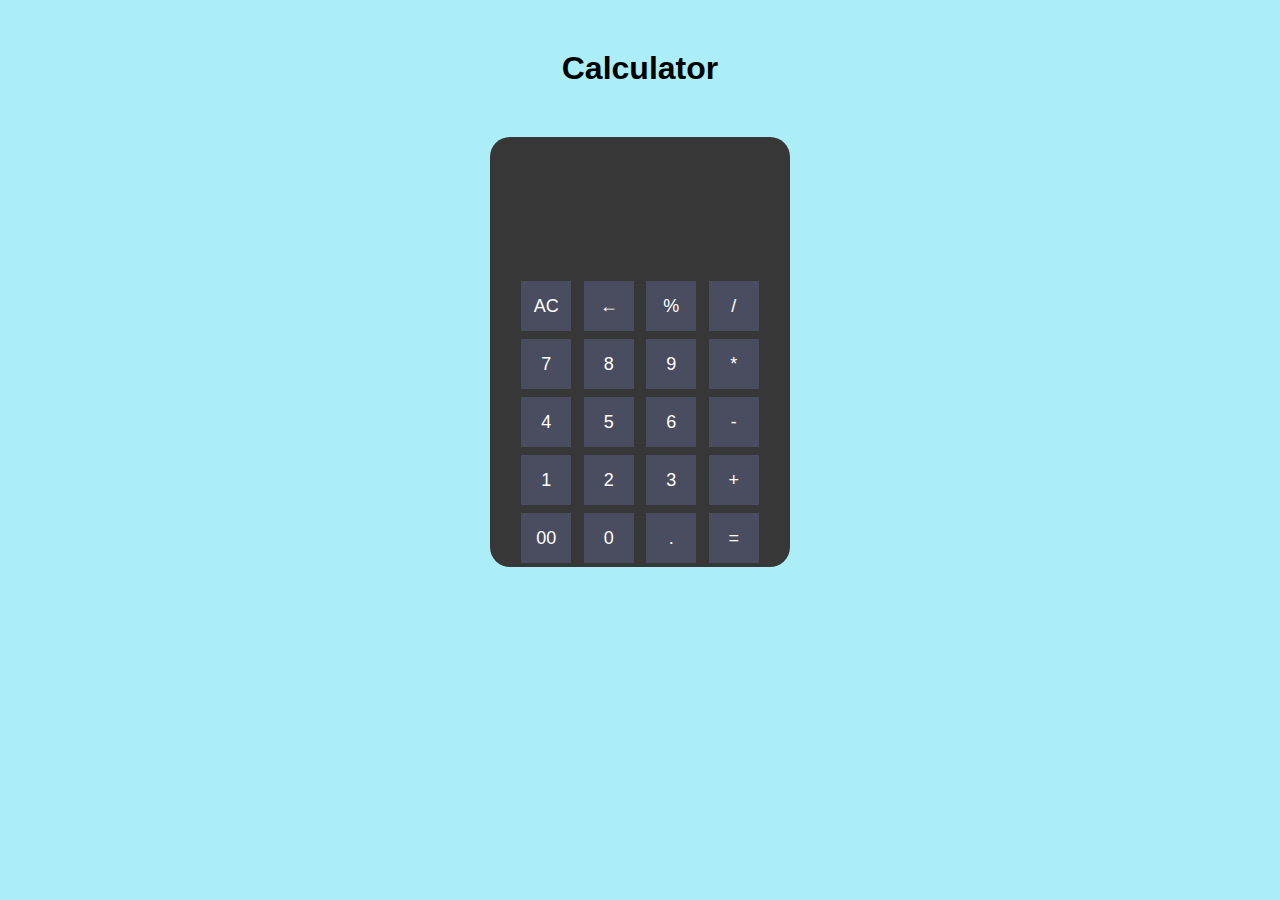
<file: Html Code/Calculator/index.html>
<!DOCTYPE html>
<html lang="en">
<head>
    <meta charset="UTF-8">
    <meta name="viewport" content="width=device-width, initial-scale=1.0">
    <title>Calculator</title>
    <link rel="stylesheet" href="style.css">
</head>
<body> 
    <h1>Calculator</h1>
    <div class="container">
        <input type="text" name="textbox" class="textbox">
        <div class="row">
            <button class="button">AC</button>
            <button class="button">←</button>
            <button class="button">%</button>
            <button class="button">/</button>
        </div>
        <div class="row">
            <button class="button">7</button>
            <button class="button">8</button>
            <button class="button">9</button>
            <button class="button">*</button>
        </div>
        <div class="row">
            <button class="button">4</button>
            <button class="button">5</button>
            <button class="button">6</button>
            <button class="button">-</button>
        </div>
        <div class="row">
            <button class="button">1</button>
            <button class="button">2</button>
            <button class="button">3</button>
            <button class="button">+</button>
        </div>
        <div class="row">
            <button class="button">00</button>
            <button class="button">0</button>
            <button class="button">.</button>
            <button class="button equals">=</button>
        </div>
    </div>
</body>

<script src="script.js"></script>
</html>
</file>
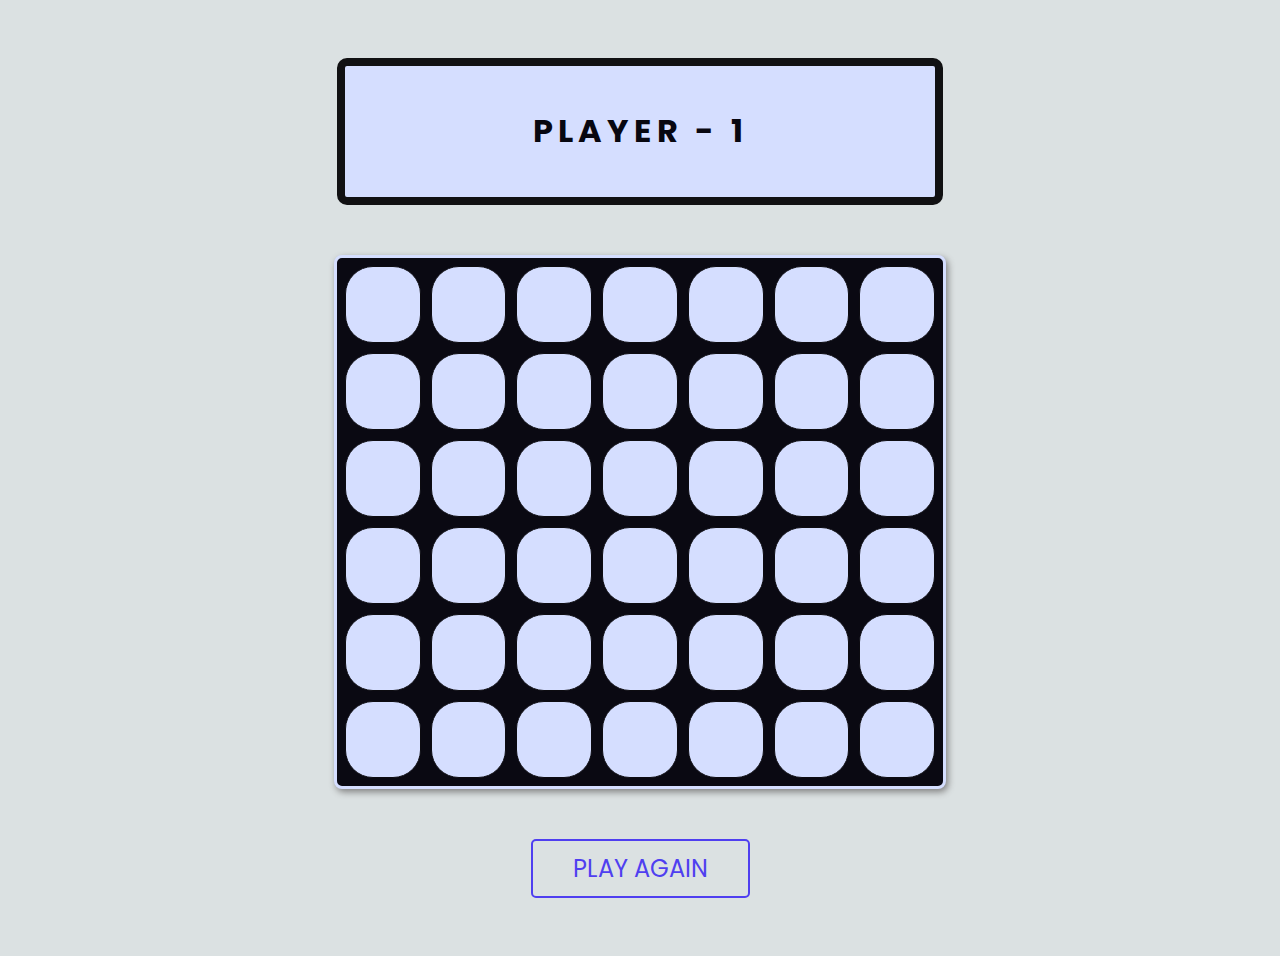
<file: Html Code/connect4gmae/connect4gmae/index.html>
<!DOCTYPE html>
<html lang="en">
<head>
	<meta charset="UTF-8">
	<meta name="viewport" content="width=device-width, initial-scale=1.0">
	<title>Connect Four</title>

	<!-- Google Fonts -->
	<link rel="preconnect" href="https://fonts.gstatic.com">
	<link href="https://fonts.googleapis.com/css2?family=Poppins:wght@500&display=swap" rel="stylesheet">

	<!-- CSS -->
	<link rel="stylesheet" href="style.css">

</head>
<body>

	<div id="main-container">

		<div id="player">

			<h1 id="player-type">Player - 1</h1>

		</div>

		<div id="grid">

			<div class="row">

				<div class="col">

					<button class="btn btn-1"></button>

				</div>

				<div class="col">

					<button class="btn btn-2"></button>

				</div>

				<div class="col">

					<button class="btn btn-3"></button>

				</div>

				<div class="col">

					<button class="btn btn-4"></button>

				</div>

				<div class="col">

					<button class="btn btn-5"></button>

				</div>

				<div class="col">

					<button class="btn btn-6"></button>

				</div>

				<div class="col">

					<button class="btn btn-7"></button>

				</div>

			</div>

			<div class="row">

				<div class="col">

					<button class="btn btn-8"></button>

				</div>

				<div class="col">

					<button class="btn btn-9"></button>

				</div>

				<div class="col">

					<button class="btn btn-10"></button>

				</div>

				<div class="col">

					<button class="btn btn-11"></button>

				</div>

				<div class="col">

					<button class="btn btn-12"></button>

				</div>

				<div class="col">

					<button class="btn btn-13"></button>

				</div>

				<div class="col">

					<button class="btn btn-14"></button>

				</div>

			</div>

			<div class="row">

				<div class="col">

					<button class="btn btn-15"></button>

				</div>

				<div class="col">

					<button class="btn btn-16"></button>

				</div>

				<div class="col">

					<button class="btn btn-17"></button>

				</div>

				<div class="col">

					<button class="btn btn-18"></button>

				</div>

				<div class="col">

					<button class="btn btn-19"></button>

				</div>

				<div class="col">

					<button class="btn btn-20"></button>

				</div>

				<div class="col">

					<button class="btn btn-21"></button>

				</div>

			</div>

			<div class="row">

				<div class="col">

					<button class="btn btn-22"></button>

				</div>

				<div class="col">

					<button class="btn btn-23"></button>

				</div>

				<div class="col">

					<button class="btn btn-24"></button>

				</div>

				<div class="col">

					<button class="btn btn-25"></button>

				</div>

				<div class="col">

					<button class="btn btn-26"></button>

				</div>

				<div class="col">

					<button class="btn btn-27"></button>

				</div>

				<div class="col">

					<button class="btn btn-28"></button>

				</div>

			</div>

			<div class="row">

				<div class="col">

					<button class="btn btn-29"></button>

				</div>

				<div class="col">

					<button class="btn btn-30"></button>

				</div>

				<div class="col">

					<button class="btn btn-31"></button>

				</div>

				<div class="col">

					<button class="btn btn-32"></button>

				</div>

				<div class="col">

					<button class="btn btn-33"></button>

				</div>

				<div class="col">

					<button class="btn btn-34"></button>

				</div>

				<div class="col">

					<button class="btn btn-35"></button>

				</div>

			</div>

			<div class="row">

				<div class="col">

					<button class="btn btn-36"></button>

				</div>

				<div class="col">

					<button class="btn btn-37"></button>

				</div>

				<div class="col">

					<button class="btn btn-38"></button>

				</div>

				<div class="col">

					<button class="btn btn-39"></button>

				</div>

				<div class="col">

					<button class="btn btn-40"></button>

				</div>

				<div class="col">

					<button class="btn btn-41"></button>

				</div>

				<div class="col">

					<button class="btn btn-42"></button>

				</div>

			</div>

		</div>

		<button type="button" id="reset-btn">Play Again</button>

	</div>

	<script src="script.js"></script>

</body>
</html>
</file>
<file: Html Code/Calculator/style.css>
* {
    padding: 0;
    margin: 0;
    box-sizing: border-box;
    font-family: 'Roboto', sans-serif;
}

body{
    display: flex;
    flex-direction: column;
    align-items: center;
    justify-content: space-around;
    text-align: center;
    max-height: 200em;
    width: 100%;
    background: #aceef7;
}

.container {
    background: #383737;
    width: 300px;
    display: flex;
    flex-direction: column;
    align-items: center;
    justify-content: center;
    text-align: center;
    border-radius: 20px;
}
h1 {
    margin: 50px;
}

.textbox {
    width: 90%;
    height: 100px;
    border: none;
    outline: none;
    text-align: right;
    font-size: 40px;
    margin: 20px 13px;
    background: transparent;
    color: #fff;
    /* border-bottom: 1px solid black; */
}

.button {
    width: 50px;
    height: 50px;
    margin: 4px;
    border: none;
    font-size: 18px;
    background: #494D5F;
    cursor: pointer;
    color: #fff;
}

.button:hover {
    background: #d2e767;
    color: white;
    border-radius: 4px;
    transition: 0.4s;
}
</file>
<file: Html Code/connect4gmae/connect4gmae/style.css>
body {
	background-color: #dbe1e2;
}

/* Main Container */

#main-container {

	align-items: center;
	display: flex;
	flex-direction: column;
	justify-content: center;
	min-height: 100vh;

}

/* Player Details */

#player {

	background-color: #d5deff;
	border: 8px solid #111113;
	border-radius: 10px;
	margin-top: 50px;
	padding: 20px;
	width: 550px;
	

}

#player-type {

	color: #080710;
	font-family: "Poppins";
	letter-spacing: 5px;
	text-align: center;
	text-transform: uppercase;

}

/* Grid */

#grid {

	background-color: #0a0912;
	border: 3.5px solid #d5deff;
	border-radius: 8px;
	box-shadow: 2px 3px 7px grey;
	margin-top: 50px;
	max-width: 600px;
	padding: 3px;

}

/* Grid Row */

.row {

	display: flex;

}

/* Grid Column */

.col {

	align-items: center;
	background-color: #d5deff;
	border: 1px solid  #0d0c11;
	border-radius: 28px;
	display: flex;
	justify-content: center;
	height: 75px;
	margin: 5px;
	width:  75px;

}

/* Buttons */

.btn {

	background-color: transparent;
	border: none;
	color: transparent;
	height: 100%;
	padding: 0;
	width: 100%;

}

#reset-btn {

	background-color: transparent;
	border: 2px solid #4f3ff0;
	border-radius: 5px;
	color: #4f3ff0;
	font-family: "Poppins";
	font-size: 1.5rem;
	margin: 50px 0;
	padding: 10px 40px;
	text-transform: uppercase;
	transition: 0.7s;

}

#reset-btn:hover {

	background-color: #4f3ff0;
	color: #d5deff;
	cursor: pointer;
	transition: 0.7s;

}

/* Player - 1 Buttons */

.btn-player-1 {

	background-color: #34c471;
	border: 2px solid #34c471;
	border-radius: 50%;
	color: red;
	height:  50px;
	width: 50px;

}

/* Player - 2 Buttons */

.btn-player-2 {

	background-color: #df3670;
	border: 2px solid #df3670;
	border-radius: 50%;
	color: red;
	height:  50px;
	width: 50px;

}

/* Media Queries */

@media (max-width: 800px) {
	#grid {
		width: 500px;
	}

	.col {
		height: 62px;
		margin: 4px;
		width: 62px;
	}

	#player {
		width: 450px;
		
	}

	#reset-btn {
		font-size: 1.2rem;
	}

	.btn-player-1 {
		height: 40px;
		width: 40px;
	}

	.btn-player-2 {
		height: 40px;
		width: 40px;
	}
}

@media (max-width: 550px) {
	#grid {
		width: 400px;
	}

	.col {
		height: 50px;
		margin: 3px;
		width: 50px;
	}

	#player {
		width: 350px;
	}

	#reset-btn {
		font-size: 1rem;
	}

	.btn-player-1 {
		height: 30px;
		width: 30px;
	}

	.btn-player-2 {
		height: 30px;
		width: 30px;
	}
}

@media (max-width:  450px) {
	#grid {
		width: 90%;
	}

	.col {
		height: 40px;
		margin: 2px;
	}

	#player {
		align-items: center;
		display: flex;
		border-width: 5px;
		justify-content: center;
		height: 30px;
		width: 78%;
	}

	#player-type {
		font-size: 1.2rem;
	}

	#reset-btn {
		font-size: 0.8rem;
	}

	.btn-player-1 {
		height: 20px;
		width: 20px;
	}

	.btn-player-2 {
		height: 20px;
		width: 20px;
	}
}
</file>
